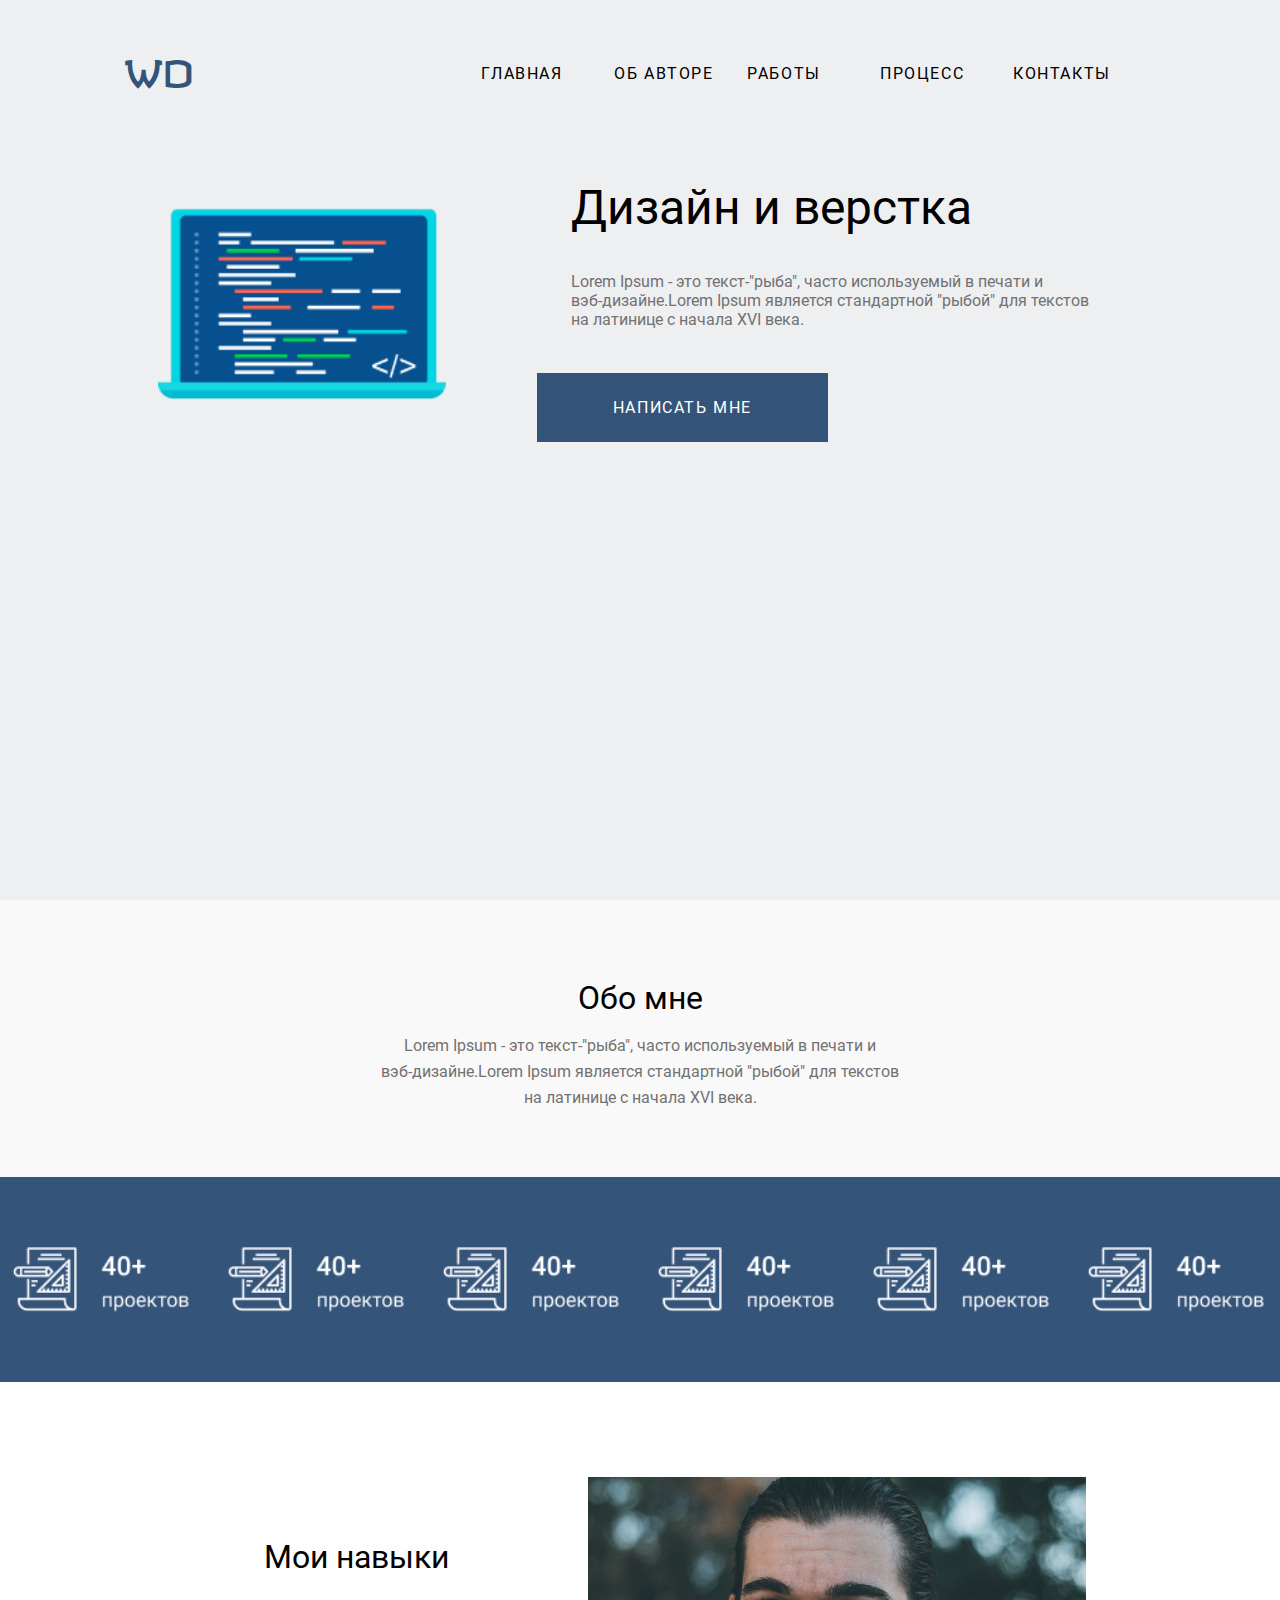
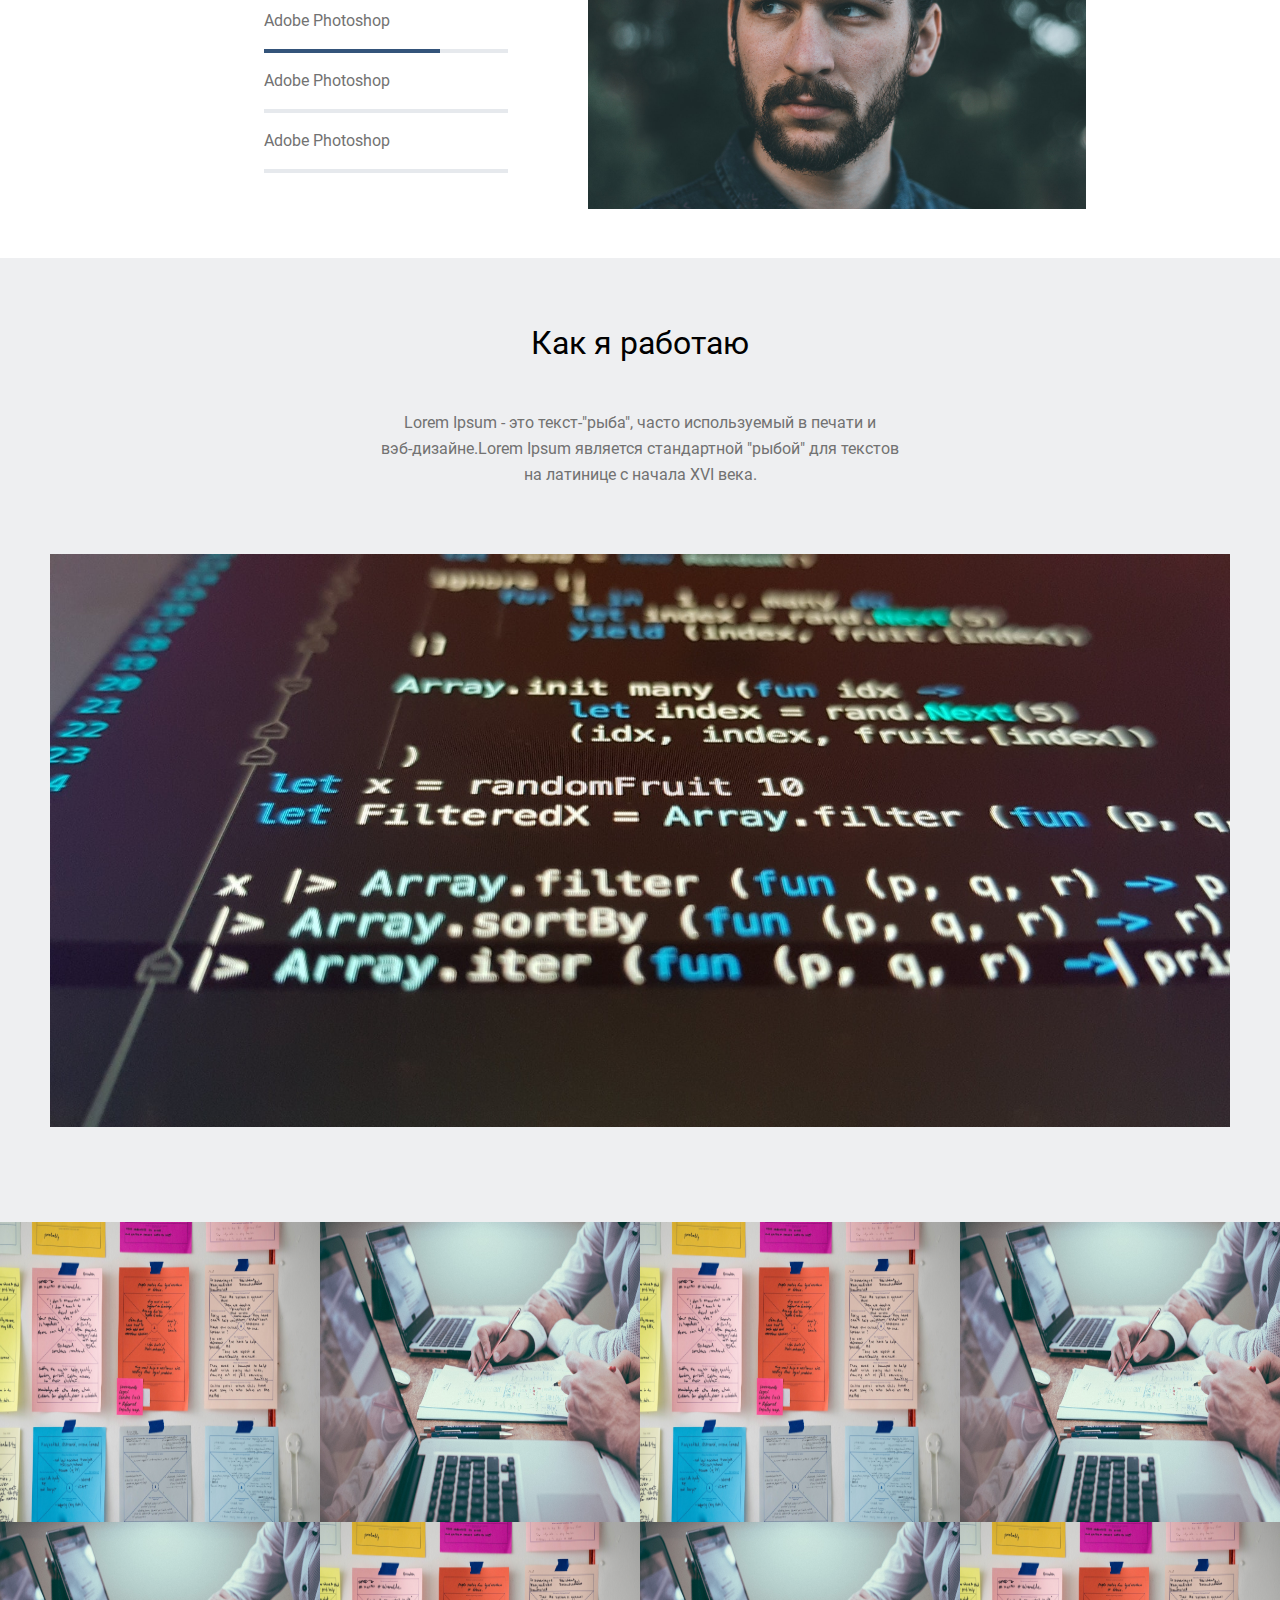
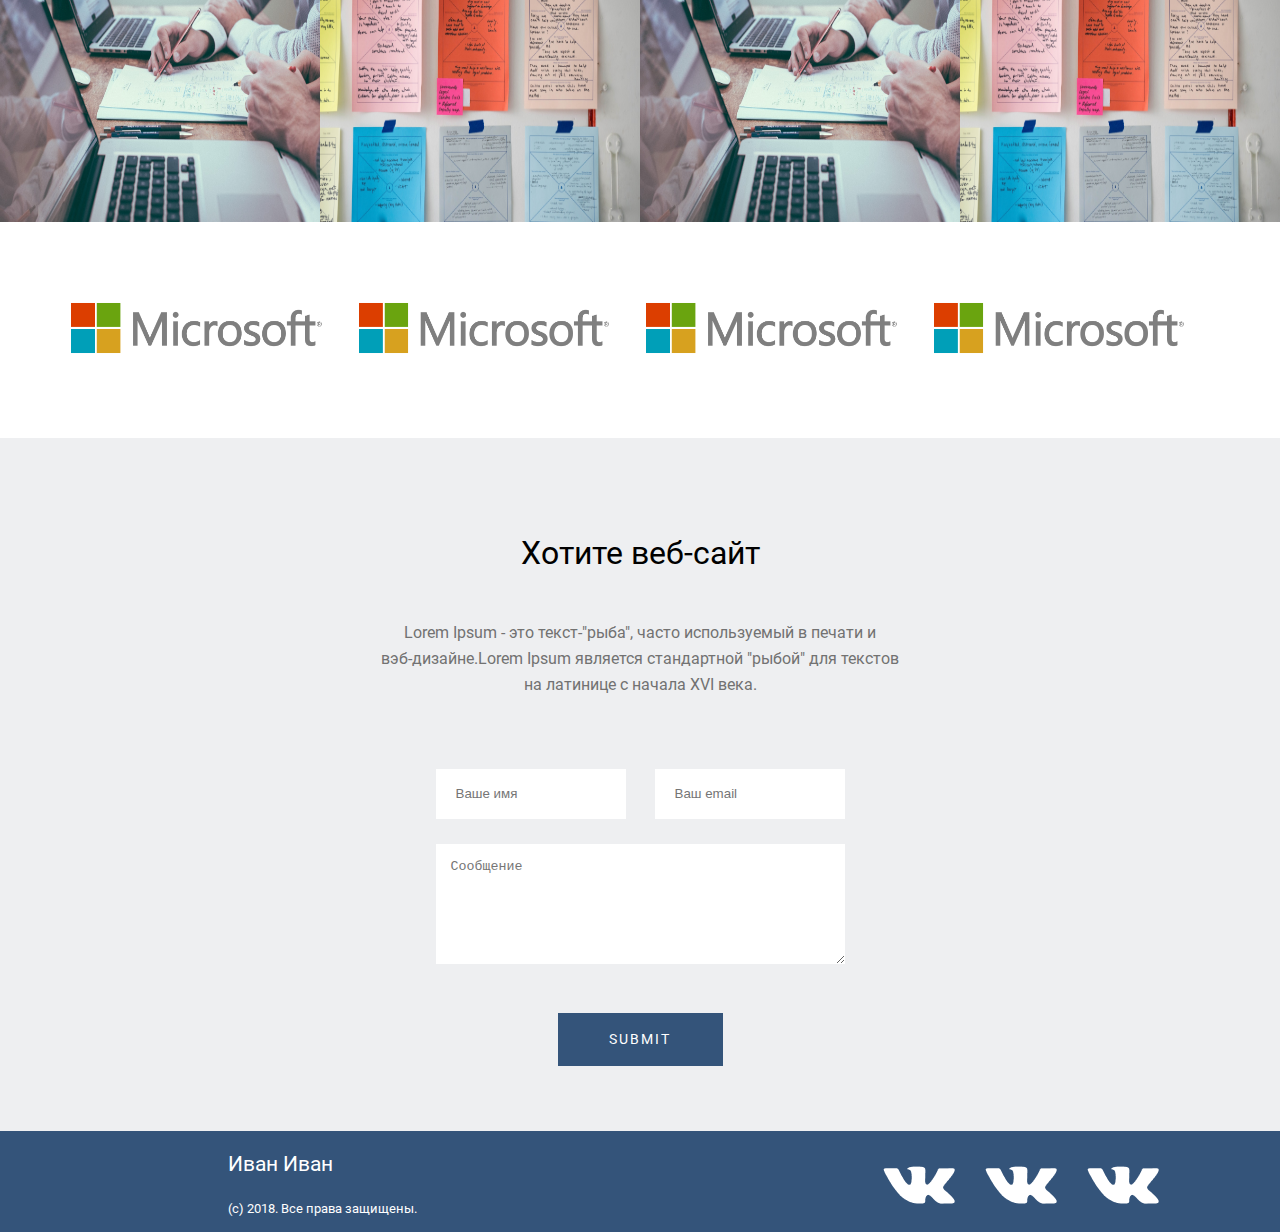
<file: grid/index.html>
<!doctype html>
<html lang="ru">

<head>
  <meta charset="UTF-8">
  <meta name="viewport" content="width=device-width, user-scalable=no, initial-scale=1.0, maximum-scale=1.0, minimum-scale=1.0">
  <meta http-equiv="X-UA-Compatible" content="ie=edge">
  <link rel="stylesheet" href="./css/main.css">
  <script src="./js/animation.js"></script>
  <title>Lorem</title>
</head>

<body>

  <section class="bg">

    <div class="header">
      <div class="header__logo">
        <p class="header__text">WD</p>
      </div>
      <div class="header__menu">
        <ul>
          <li><a href="#">Главная</a></li>
          <li><a href="#">Об авторе</a></li>
          <li><a href="#">Работы</a></li>
          <li><a href="#">Процесс</a></li>
          <li><a href="#">Контакты</a></li>
        </ul>
      </div>
    </div>
    <div class="header__content">
      <div class="header__img">
        <img src="./img/computer.png" alt="computer">
      </div>
      <div class="header__heading">
        <p class="header__up">Дизайн и верстка</p>
        <p class="header__lorem">Lorem Ipsum - это текст-"рыба", часто используемый в печати и <br>
          вэб-дизайне.Lorem Ipsum является стандартной "рыбой" для текстов <br> на латинице с начала XVI века.
        </p>
      </div>
    </div>
    <div class="header__position">
      <a href="#" class="header__button">Написать мне</a>
    </div>

  </section>

  <section class="ond">

    <div class="about">
      <div class="about__me">
        <p class="about__text">Обо мне</p>
        <p class="about__lorem">Lorem Ipsum - это текст-"рыба", часто используемый в печати и <br>
          вэб-дизайне.Lorem Ipsum является стандартной "рыбой" для текстов <br> на латинице с начала XVI века.</p>
      </div>
      <div class="about__bg">
        <div class="about_project_1">
          <img class="about__picture_1" src="./img/list_1.png" alt="list">
        </div>
        <div class="about_project_2">
          <img class="about__picture_2" src="./img/list_1.png" alt="list">
        </div>
        <div class="about_project_3">
          <img class="about__picture_3" src="./img/list_1.png" alt="list">
        </div>
        <div class="about_project_4">
          <img class="about__picture_4" src="./img/list_1.png" alt="list">
        </div>
        <div class="about_project_5">
          <img class="about__picture_5" src="./img/list_1.png" alt="list">
        </div>
        <div class="about_project_6">
          <img class="about__picture_6" src="./img/list_1.png" alt="list">
        </div>
      </div>
    </div>

  </section>

  <section class="three skill">

    <div class="skill__blocking">
      <p class="skill__text">Мои навыки</p>
      <ul class="skill__animation">
        <li>Adobe Photoshop
          <div class="progress">
            <progress max="100" value="0"></progress>
            <div class="progress-bg">
              <div class="progress-bar-2" id="animation_ja_cycles"></div>
            </div>
          </div>
        </li>
        <li>Adobe Photoshop
          <div class="progress">
            <progress max="100" value="0"></progress>
            <div class="progress-bg">
              <div class="progress-bar"></div>
            </div>
          </div>
        </li>
        <li>Adobe Photoshop
          <div class="progress">
            <progress max="100" value="0"></progress>
            <div class="progress-bg">
              <div class="progress-bar"></div>
            </div>
          </div>
        </li>
      </ul>
    </div>
    <div class="skill__picture">
      <img class="skill__photo" id="rotate" src="./img/photo.png" alt="photo">
    </div>

  </section>

  <section class="four">

    <div class="works">
      <div class="works__text">
        <p class="works__head"> Как я работаю</p>
        <p class="works__lorem">Lorem Ipsum - это текст-"рыба", часто используемый в печати и <br>
          вэб-дизайне.Lorem Ipsum является стандартной "рыбой" для текстов <br>
          на латинице с начала XVI века.</p>
      </div>
      <div class="works__video">
        <img class="works__img" id="js_ani" src="./img/code.png" alt="code">
      </div>
    </div>

  </section>

  <section class="five">

    <div class="paper__first">
      <div class="paper__list">
        <p class="paper__text">Текст по верх картинки</p>
        <img src="./img/block.png" alt="block">
      </div>
      <div class="paper__list" id="animationJs">
        <p class="paper__text_js" id="aniText">Текст по верх картинки</p>
        <img src="./img/pen.png" alt="block">
      </div>
      <div class="paper__list">
        <img src="./img/block.png" alt="block">
      </div>
      <div class="paper__list">
        <p class="paper__text"></p>
        <img src="./img/pen.png" alt="block">
      </div>
    </div>
    <div class="paper__ond">
      <div class="paper__list">
        <img src="./img/pen.png" alt="block">
      </div>
      <div class="paper__list">
        <img src="./img/block.png" alt="block">
      </div>
      <div class="paper__list">
        <img src="./img/pen.png" alt="block">
      </div>
      <div class="paper__list">
        <img src="./img/block.png" alt="block">
      </div>
    </div>

  </section>


  <section class="six">

    <div class="logo">
      <div class="logo__windows">
        <img src="./img/windows.png" alt="windows">
      </div>
      <div class="logo__windows">
        <img src="./img/windows.png" alt="windows">
      </div>
      <div class="logo__windows">
        <img src="./img/windows.png" alt="windows">
      </div>
      <div class="logo__windows">
        <img src="./img/windows.png" alt="windows">
      </div>
    </div>

  </section>

  <section class="seven">

    <div class="form">
      <div class="form__text">
        <p class="form__head">Хотите веб-сайт</p>
        <p class="form__lorem">Lorem Ipsum - это текст-"рыба", часто используемый в печати и <br>
          вэб-дизайне.Lorem Ipsum является стандартной "рыбой" для текстов <br>
          на латинице с начала XVI века.</p>
      </div>
    </div>
    <div class="anket">
      <form action="" class="anket__form">
        <div class="anket__hold">
          <input type="text" class="anket__name" placeholder="Ваше имя">
        </div>
        <div class="anket__move">
          <input type="email" class="anket__mail" placeholder="Ваш email">
        </div>
        <div class="anket__position">
          <textarea name="comment" class="anket__massage" cols="40" rows="3" placeholder="Сообщение"></textarea>
        </div>
        <input type="submit" class="anket__button">
      </form>
    </div>

  </section>

  <footer class="bg__footer">

    <div class="contact">
      <div class="contact__head">
        <p class="contact__text">Иван Иван</p>
        <p class="contact__corp">(с) 2018. Все права защищены.</p>
      </div>
    </div>
    <div class="follow">
      <div class="follow__link">
        <a href="#"><img src="./img/vk.png" class="follow__animation" alt="vk"></a>
        <a href="#"><img src="./img/vk.png" class="follow__animation" alt="vk"></a>
        <a href="#"><img src="./img/vk.png" class="follow__animation" alt="vk"></a>
      </div>
    </div>

  </footer>

</body>

</html>
</file>
<file: grid/css/main.css>
@font-face {
  font-family: 'Revalia';
  src: url("../fonts/Revalia-Regular.eot");
  src: url("../fonts/Revalia-Regular.eot?#iefix") format('embedded-opentype'), url("../fonts/Revalia-Regular.woff2") format('woff2'), url("../fonts/Revalia-Regular.woff") format('woff'), url("../fonts/Revalia-Regular.ttf") format('truetype'), url("../fonts/Revalia-Regular.svg#Revalia-Regular") format('svg');
  font-weight: normal;
  font-style: normal;
}
@font-face {
  font-family: 'Roboto';
  src: url("../fonts/Roboto-Black.eot");
  src: url("../fonts/Roboto-Black.eot?#iefix") format('embedded-opentype'), url("../fonts/Roboto-Black.woff2") format('woff2'), url("../fonts/Roboto-Black.woff") format('woff'), url("../fonts/Roboto-Black.ttf") format('truetype'), url("../fonts/Roboto-Black.svg#Roboto-Black") format('svg');
  font-weight: normal;
  font-style: normal;
}
@font-face {
  font-family: 'Roboto_thin';
  src: url("../fonts/Roboto-Thin.eot");
  src: url("../fonts/Roboto-Thin.eot?#iefix") format('embedded-opentype'), url("../fonts/Roboto-Thin.woff2") format('woff2'), url("../fonts/Roboto-Thin.woff") format('woff'), url("../fonts/Roboto-Thin.ttf") format('truetype'), url("../fonts/Roboto-Thin.svg#Roboto-Thin") format('svg');
  font-weight: normal;
  font-style: normal;
}
@font-face {
  font-family: 'Roboto_lt';
  src: url("../fonts/Roboto-Light.ttf") format('truetype');
}
@font-face {
  font-family: 'Roboto_rg';
  src: url("../fonts/Roboto-Regular.eot");
  src: url("../fonts/Roboto-Regular.eot?#iefix") format('embedded-opentype'), url("../fonts/Roboto-Regular.woff2") format('woff2'), url("../fonts/Roboto-Regular.woff") format('woff'), url("../fonts/Roboto-Regular.ttf") format('truetype'), url("../fonts/Roboto-Regular.svg#Roboto-Regular") format('svg');
  font-weight: normal;
  font-style: normal;
}
.form {
  padding-top: 65px;
  padding-bottom: 55px;
}
* {
  -webkit-box-sizing: border-box;
          box-sizing: border-box;
}
body {
  padding: 0;
  margin: 0;
}
.bg {
  min-height: 100vh;
}
.about {
  background-color: #f9f9f9;
}
.bg {
  background-color: #eeeff1;
  padding-bottom: 80px;
}
.three.skill {
  padding-top: 95px;
  padding-bottom: 45px;
}
.header {
  display: grid;
  grid-template-areas: 'logo logo . main main .';
  grid-gap: 10px;
  padding: 10px;
}
.header__logo {
  grid-area: logo;
}
.header__text {
  transition: all 1s ease-out;
  -moz-transition: all 1s ease-out;
  -o-transition: all 1s ease-out;
  -webkit-transition: all 1s ease-out;
  text-align: center;
  font-family: 'Revalia';
  font-style: normal;
  font-weight: normal;
  font-size: 38px;
  text-transform: uppercase;
  color: #34547a;
}
.header__text:hover {
  -webkit-transform: scale(1.3);
  -moz-transform: scale(1.3);
  -o-transform: scale(1.3);
}
.header__menu {
  grid-area: main;
}
.header__menu ul {
  font-size: 0;
  padding-top: 35px;
}
.header__menu ul li {
  font-size: 14px;
  display: inline-block;
  width: 20%;
  margin: 0;
  padding: 0;
  -webkit-margin-before: 1em;
          margin-block-start: 1em;
  -webkit-margin-after: 1em;
          margin-block-end: 1em;
  -webkit-margin-start: 0;
     -moz-margin-start: 0;
          margin-inline-start: 0;
  -webkit-margin-end: 0;
     -moz-margin-end: 0;
          margin-inline-end: 0;
  font-family: 'Roboto_rg';
  font-weight: 500;
  font-size: 16px;
  line-height: 26px;
  letter-spacing: 0.1em;
  text-transform: uppercase;
}
.header__menu ul li a {
  text-decoration: none;
  color: #000000;
}
.header__menu ul li a:hover {
  color: #34547a;
}
.header__content {
  display: grid;
  grid-template-areas: '. . . img img heading heading . .' '. . . img img heading heading . .';
  grid-gap: 10px;
  padding-top: 70px;
}
.header__img {
  grid-area: img;
}
.header__img img {
  transition: all 1s ease-out;
  -moz-transition: all 1s ease-out;
  -o-transition: all 1s ease-out;
  -webkit-transition: all 1s ease-out;
  width: 100%;
}
.header__img img:hover {
  -webkit-transform: scale(1.3);
  -moz-transform: scale(1.3);
  -o-transform: scale(1.3);
}
.header__heading {
  grid-area: heading;
}
.header__up {
  font-family: 'Roboto_rg';
  font-weight: 500;
  font-size: 48px;
  margin: 0;
  padding-left: 115px;
  margin-top: -20px;
  color: #000000;
}
.header__lorem {
  color: #727272;
  font-family: 'Roboto_rg';
  font-style: normal;
  font-weight: normal;
  font-size: 16px;
  padding-left: 115px;
  padding-top: 20px;
}
.header__position {
  display: grid;
  grid-template-areas: '. . . button . . .';
  grid-gap: 10px;
}
.header__button {
  transition: all 1s ease-out;
  -moz-transition: all 1s ease-out;
  -o-transition: all 1s ease-out;
  -webkit-transition: all 1s ease-out;
  font-family: 'Roboto_rg';
  grid-area: button;
  padding: 25px 5px;
  color: white;
  text-decoration: none;
  text-align: center;
  text-transform: uppercase;
  letter-spacing: 0.1em;
  background-color: #34547a;
  margin-left: 85px;
  margin-top: -35px;
}
.header__button:hover {
  -webkit-transform: scale(0.9);
  -moz-transform: scale(0.9);
  -o-transform: scale(0.9);
}
.progress {
  font: 12px Arial, Tahoma, sans-serif;
  position: relative;
  overflow: hidden;
  padding-top: 15px;
}
.progress progress {
  position: absolute;
  width: 0;
  height: 0;
  overflow: hidden;
  left: -777px;
}
.skill__animation li:hover .progress-bar {
  -webkit-animation: move 8s infinite alternate;
          animation: move 8s infinite alternate;
}
.progress-bar {
  overflow: hidden;
  background: #34547a;
  height: 100%;
  position: absolute;
  top: 0;
  left: 0;
  -webkit-animation-play-state: paused;
          animation-play-state: paused;
}
.progress-bar-2 {
  width: 15px;
  overflow: hidden;
  background: #34547a;
  height: 100%;
  position: absolute;
  top: 0;
  left: 0;
}
@-webkit-keyframes move {
  0% {
    width: 0;
  }
  100% {
    width: 100%;
  }
}
@keyframes move {
  0% {
    width: 0;
  }
  100% {
    width: 100%;
  }
}
.progress-value {
  color: #333;
  display: block;
  line-height: 21px;
  text-align: center;
}
.progress-bg {
  background: #e6e9ed;
  position: relative;
  height: 4px;
  overflow: hidden;
}
.about__bg {
  background-color: #34547A;
  display: grid;
  grid-template-areas: 'bg bg bg bg bg bg';
  grid-gap: 10px;
}
.about__text {
  padding-top: 80px;
  text-align: center;
  font-family: 'Roboto_rg';
  font-weight: 500;
  font-size: 32px;
  line-height: 37px;
  color: black;
  margin: 0;
}
.about__lorem {
  text-align: center;
  font-family: 'Roboto_rg';
  font-weight: normal;
  font-size: 16px;
  line-height: 26px;
  color: #727272;
  padding-bottom: 50px;
}
.about__picture_1 {
  padding-top: 55px;
  padding-bottom: 55px;
  width: 100%;
  transition: all 1s ease-out;
  -moz-transition: all 1s ease-out;
  -o-transition: all 1s ease-out;
  -webkit-transition: all 1s ease-out;
}
.about__picture_1:hover {
  -webkit-transform: scale(0.9);
  -moz-transform: scale(0.9);
  -o-transform: scale(0.9);
}
.about__picture_2 {
  padding-top: 55px;
  padding-bottom: 55px;
  width: 100%;
  transition: all 1s ease-out;
  -moz-transition: all 1s ease-out;
  -o-transition: all 1s ease-out;
  -webkit-transition: all 1s ease-out;
}
.about__picture_2:hover {
  -webkit-transform: scale(0.9);
  -moz-transform: scale(0.9);
  -o-transform: scale(0.9);
}
.about__picture_3 {
  padding-top: 55px;
  padding-bottom: 55px;
  width: 100%;
  transition: all 1s ease-out;
  -moz-transition: all 1s ease-out;
  -o-transition: all 1s ease-out;
  -webkit-transition: all 1s ease-out;
}
.about__picture_3:hover {
  -webkit-transform: scale(0.9);
  -moz-transform: scale(0.9);
  -o-transform: scale(0.9);
}
.about__picture_4 {
  padding-top: 55px;
  padding-bottom: 55px;
  width: 100%;
  transition: all 1s ease-out;
  -moz-transition: all 1s ease-out;
  -o-transition: all 1s ease-out;
  -webkit-transition: all 1s ease-out;
}
.about__picture_4:hover {
  -webkit-transform: scale(0.9);
  -moz-transform: scale(0.9);
  -o-transform: scale(0.9);
}
.about__picture_5 {
  padding-top: 55px;
  padding-bottom: 55px;
  width: 100%;
  transition: all 1s ease-out;
  -moz-transition: all 1s ease-out;
  -o-transition: all 1s ease-out;
  -webkit-transition: all 1s ease-out;
}
.about__picture_5:hover {
  -webkit-transform: scale(0.9);
  -moz-transform: scale(0.9);
  -o-transform: scale(0.9);
}
.about__picture_6 {
  padding-top: 55px;
  padding-bottom: 55px;
  width: 100%;
  transition: all 1s ease-out;
  -moz-transition: all 1s ease-out;
  -o-transition: all 1s ease-out;
  -webkit-transition: all 1s ease-out;
}
.about__picture_6:hover {
  -webkit-transform: scale(0.9);
  -moz-transform: scale(0.9);
  -o-transform: scale(0.9);
}
.skill {
  display: grid;
  grid-template-areas: '. blocking picture picture . ' '. blocking picture picture . ';
  grid-gap: 10px;
  padding: 10px;
  grid-template-columns: 1fr 1fr 1fr 1fr 1fr;
}
.skill__picture {
  grid-area: picture;
}
.skill__blocking {
  grid-area: blocking;
  padding-top: 30px;
}
.skill__blocking ul {
  margin: 0;
  padding: 0;
}
.skill__blocking ul li {
  font-family: 'Roboto_rg';
  font-weight: normal;
  font-size: 16px;
  line-height: 26px;
  color: #727272;
  padding-bottom: 15px;
  list-style-type: none;
}
.skill__line {
  border-bottom: 3px solid #34547a;
}
.skill__photo {
  width: 100%;
  margin-left: 70px;
}
.skill__text {
  font-family: 'Roboto_rg';
  font-weight: 500;
  font-size: 32px;
  line-height: 37px;
}
.works {
  background-color: #EEEFF1;
}
.works__text {
  display: grid;
  grid-template-columns: 1fr;
  grid-template-rows: 1fr;
  padding-top: 35px;
}
.works__head {
  font-family: 'Roboto_rg';
  font-weight: 500;
  font-size: 32px;
  line-height: 37px;
  text-align: center;
}
.works__lorem {
  font-family: 'Roboto_rg';
  font-weight: normal;
  font-size: 16px;
  line-height: 26px;
  text-align: center;
  color: #727272;
}
.works__video {
  display: grid;
  grid-template-columns: 1fr;
  grid-template-rows: 1fr;
}
.works__img {
  width: 100%;
  padding: 50px 50px 95px;
}
.paper__first {
  display: grid;
  grid-template-columns: 1fr 1fr 1fr 1fr;
}
.paper__ond {
  display: grid;
  grid-template-columns: 1fr 1fr 1fr 1fr;
}
.paper__list {
  height: 300px;
}
.paper__list:hover {
  opacity: 0.8;
}
.paper__list img {
  width: 100%;
  height: 100%;
}
.paper__text {
  position: absolute;
  opacity: 0;
}
.paper__text_js {
  position: absolute;
  opacity: 0;
}
.js_anim:hover .paper__text_js {
  font-family: 'RobotoRoboto_lt';
  font-style: normal;
  opacity: 1;
  text-align: center;
  -webkit-transition: all 1s ease-out;
  transition: all 1s ease-out;
  background-color: #34547A;
  left: 400px;
  padding: 20px;
  margin-top: 75px;
  color: white;
}
.paper__list:hover .paper__text {
  font-family: 'RobotoRoboto_lt';
  font-style: normal;
  opacity: 1;
  text-align: center;
  -webkit-transition: all 1s ease-out;
  transition: all 1s ease-out;
  background-color: #34547A;
  left: 85px;
  padding: 20px;
  margin-top: 75px;
  color: white;
}
.logo {
  display: grid;
  grid-template-columns: 1fr 1fr 1fr 1fr;
  padding: 75px 65px;
}
.logo__windows {
  transition: all 1s ease-out;
  -moz-transition: all 1s ease-out;
  -o-transition: all 1s ease-out;
  -webkit-transition: all 1s ease-out;
  padding-right: 25px;
}
.logo__windows:hover {
  -webkit-transform: scale(0.9);
  -moz-transform: scale(0.9);
  -o-transform: scale(0.9);
}
.logo__windows img {
  width: 100%;
}
.form__text {
  display: grid;
  grid-template-columns: 1fr;
  grid-template-rows: 1fr;
}
.form__head {
  font-family: 'Roboto_rg';
  font-weight: 500;
  font-size: 32px;
  line-height: 37px;
  text-align: center;
}
.form__lorem {
  font-family: 'Roboto_rg';
  font-weight: normal;
  font-size: 16px;
  line-height: 26px;
  text-align: center;
  color: #727272;
}
.seven {
  background-color: #eeeff1;
}
.anket {
  display: grid;
  grid-template-columns: 1fr;
  grid-template-rows: 1fr;
  padding-bottom: 65px;
}
.anket__form {
  text-align: center;
}
.anket__name {
  border: none;
  padding: 20px;
  outline: none;
  width: 190px;
  height: 50px;
}
.anket__mail {
  margin-left: 25px;
  border: none;
  padding: 20px;
  outline: none;
  width: 190px;
  height: 50px;
}
.anket__massage {
  border: none;
  outline: none;
  width: 409px;
  margin-top: 25px;
  height: 120px;
  padding-left: 15px;
  padding-top: 15px;
}
.anket__move {
  display: inline-block;
}
.anket__hold {
  display: inline-block;
}
.anket__button {
  padding: 15px;
  margin-top: 45px;
  text-transform: uppercase;
  color: white;
  width: 165px;
  background-color: #34547a;
  outline: none;
  border: none;
  font-family: 'Roboto_rg';
  font-size: 14px;
  line-height: 23px;
  text-align: center;
  letter-spacing: 0.15em;
  transition: all 1s ease-out;
  -moz-transition: all 1s ease-out;
  -o-transition: all 1s ease-out;
  -webkit-transition: all 1s ease-out;
}
.anket__button:hover {
  -webkit-transform: scale(0.9);
  -moz-transform: scale(0.9);
  -o-transform: scale(0.9);
}
.bg__footer {
  background-color: #34547A;
  display: grid;
  grid-template-areas: ' . .contact . . . follow ';
  grid-gap: 10px;
}
.contact {
  grid-area: contact;
}
.contact__text {
  font-family: 'Roboto_rg';
  font-weight: 500;
  font-size: 21px;
  line-height: 25px;
  color: white;
}
.contact__corp {
  font-family: 'Roboto_rg';
  font-weight: normal;
  font-size: 13px;
  line-height: 21px;
  color: white;
}
.follow {
  grid-area: follow;
}
.follow__link {
  padding-top: 25px;
}
@media (min-width: 2560px) {
  .header__button {
    margin-left: 295px;
    margin-top: -65px;
  }
  .js_anim:hover .paper__text_js {
    left: 800px;
  }
}
@media (max-width: 1024px) {
  .header__button {
    padding: 15px 0 15px 5px;
    margin-left: 25px;
    margin-top: -15px;
  }
  .paper__list:hover .paper__text {
    left: 25px;
  }
  .js_anim:hover .paper__text_js {
    left: 280px;
  }
  .about__bg {
    padding-left: 0;
  }
  .skill__blocking {
    padding-top: 0;
  }
}
@media (max-width: 768px) {
  .js_anim:hover .paper__text_js {
    left: 440px;
  }
  .header__menu ul li {
    font-size: 15px;
  }
  .header__up {
    font-size: 40px;
  }
  .header__button {
    margin-top: 5px;
  }
  .about__bg {
    grid-template-areas: 'bg bg';
    justify-items: center;
  }
  .three.skill {
    padding-top: 40px;
  }
  .skill {
    grid-template-areas: 'blocking blocking' 'picture picture';
    grid-template-columns: 1fr 1fr;
  }
  .skill__photo {
    margin-left: 0;
  }
  .paper__first {
    display: grid;
    grid-template-columns: 1fr 1fr;
  }
  .paper__ond {
    display: grid;
    grid-template-columns: 1fr 1fr;
  }
}
@media (max-width: 425px) {
  .paper__list:hover .paper__text {
    left: 5px;
  }
  .js_anim:hover .paper__text_js {
    left: 220px;
  }
  .header {
    grid-template-areas: 'logo' 'main';
  }
  .header__menu ul li {
    display: block;
    width: 90%;
    text-align: center;
  }
  .header__content {
    grid-template-areas: 'img' 'heading';
  }
  .header__up {
    font-size: 35px;
    padding-left: 75px;
    padding-top: 25px;
  }
  .header__lorem {
    padding-left: 75px;
  }
  .about__lorem {
    font-size: 19px;
  }
  .logo {
    display: grid;
    grid-template-columns: 1fr;
    padding: 20px 0 35px;
  }
  .logo__windows {
    padding: 0;
  }
  .logo__windows img {
    width: 90%;
    padding-left: 35px;
    padding-top: 15px;
  }
  .bg__footer {
    grid-template-areas: '.contact' '.follow ';
  }
}
@media (max-width: 375px) {
  .header__up {
    padding-left: 55px;
  }
  .header__lorem {
    padding-left: 55px;
  }
  .anket__name {
    width: 160px;
  }
  .anket__mail {
    width: 160px;
  }
  .anket__massage {
    width: 360px;
  }
}
@media (max-width: 320px) {
  .header__up {
    font-size: 30px;
    padding-left: 35px;
  }
  .header__lorem {
    padding-left: 35px;
  }
  .about__lorem {
    font-size: 18px;
  }
  .anket__name {
    width: 120px;
  }
  .anket__mail {
    width: 120px;
  }
  .anket__massage {
    width: 300px;
  }
}
</file>
